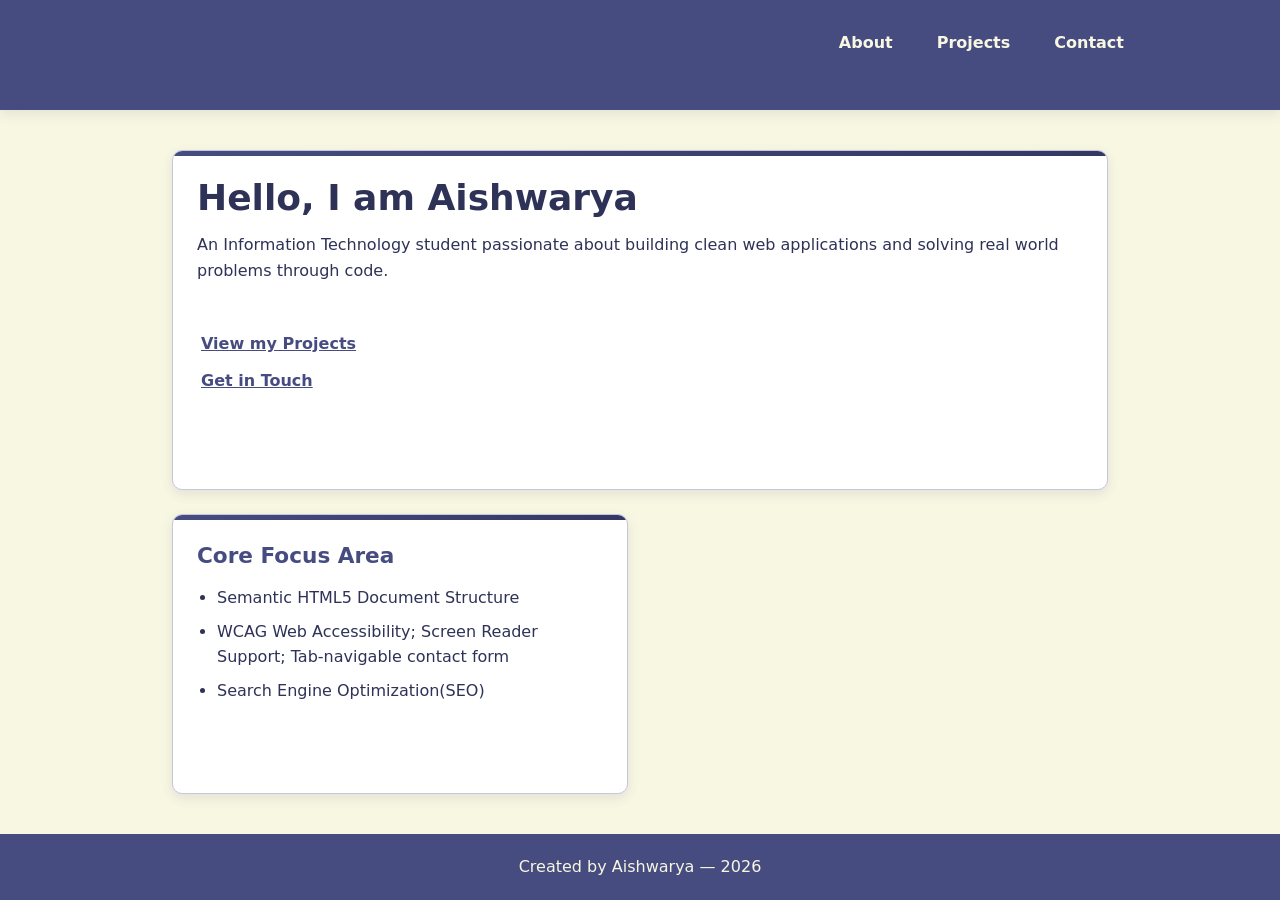
<file: index.html>
<!DOCTYPE html>
<html lang="en">
<head>
    <meta charset="UTF-8">
    <meta name="viewport" content="width=device-width, initial-scale=1.0">
    <meta name="author" content="Aishwarya Vijayata">
    <meta name="description" content="This page contains my personal portfolio that I learned to create using HTML.">
    <title>Home | Personal Portfolio </title>

     <link rel="stylesheet" href="style.css">
  
</head>
<body>
    <header>
        <nav aria-label="Main Navigation">
            <ul>
                <li><a href="index.html" aria-current="page">Home</a></li>
                <li><a href="about.html" >About</a></li>
                <li><a href="projects.html">Projects</a></li>
                <li><a href="contact.html">Contact</a></li>
            </ul><br>
        </nav>
    </header>

    <main>
        <section aria-labelledby="hero-heading">
            <h1 id="hero-heading">Hello, I am Aishwarya</h1>
            <p>An Information Technology student passionate about building 
                clean web applications and solving real world problems 
                through code.</p><br>
            <div>
                <a href="projects.html">View my Projects</a><br>
                <a href="contact.html">Get in Touch</a><br><br>
            </div>
            </section>

            <section aria-labelledby="highlights-heading">
                <h2 id="highlights-heading">Core Focus Area</h2>
                <ul>
                    <li>Semantic HTML5 Document Structure </li>
                    <li>WCAG Web Accessibility; Screen Reader Support; Tab-navigable contact form</li>
                    <li>Search Engine Optimization(SEO)</li>
                </ul><br>
            </section>
    </main>

    <footer>
        <p>Created by Aishwarya &mdash; 2026</p>
    </footer>

</body>
</html>
</file>
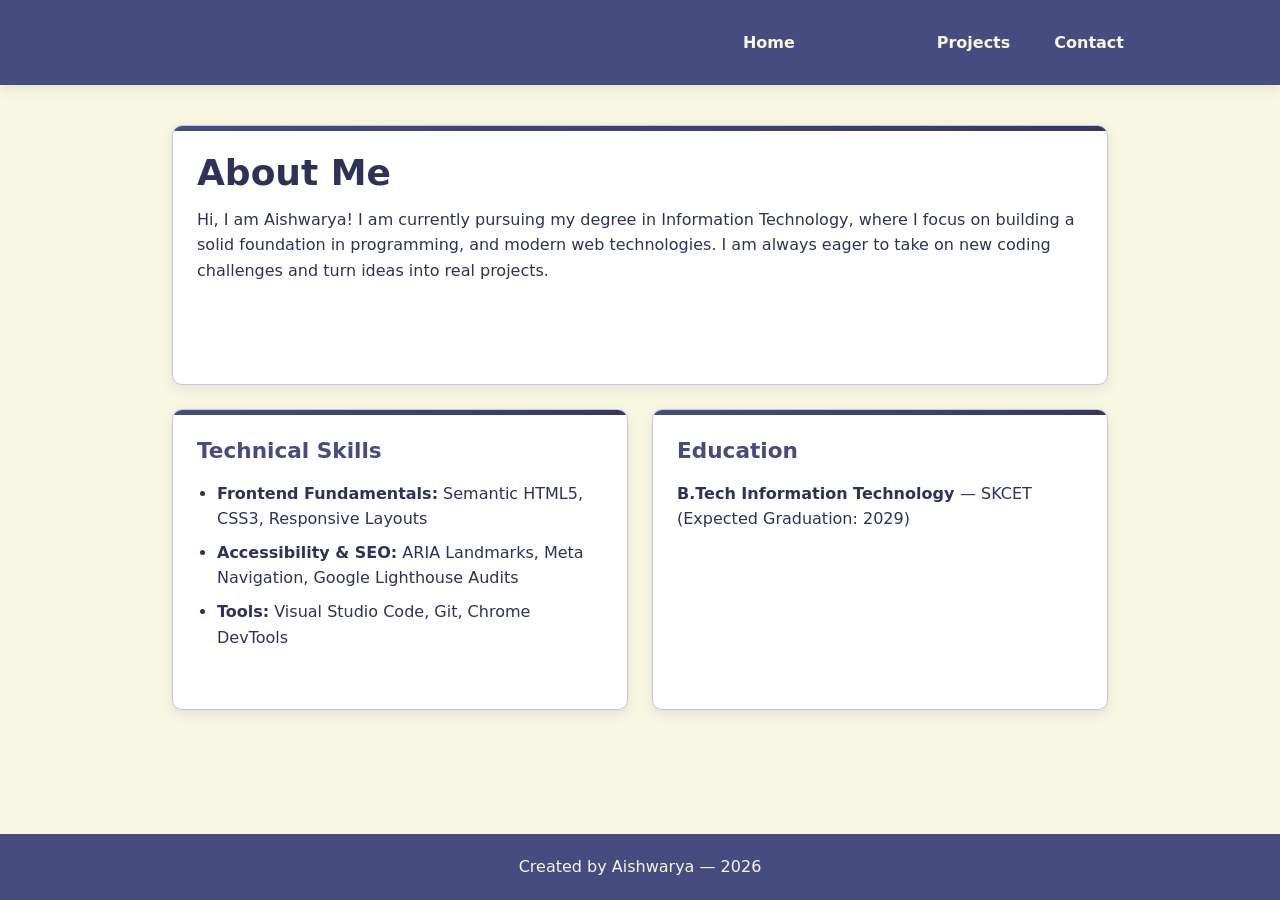
<file: about.html>
<!DOCTYPE html>
<html lang="en">
<head>
    <meta charset="UTF-8">
    <meta name="viewport" content="width=device-width, initial-scale=1.0">
    <meta name="author" content="Aishwarya Vijayata">
    <meta name="description" content="Learn more about Aishwarya, an Information Technology student, including her background, technical skills.">
    <title>About | Personal Portfolio</title>

     <link rel="stylesheet" href="style.css">

</head>
<body>
    <header>
        <nav aria-label="Main Navigation">
        <ul>
            <li><a href="index.html">Home</a></li>
            <li><a href="about.html" aria-current="page">About</a></li>
            <li><a href="projects.html">Projects</a></li>
            <li><a href="contact.html">Contact</a></li>
        </ul>
        </nav>
    </header>

    <main>
        <article aria-labelledby="about-heading">
            <h1 id="about-heading">About Me</h1>
            <p>Hi, I am Aishwarya! I am currently pursuing my degree in 
                Information Technology, where I focus on building a solid 
                foundation in programming, and modern web technologies. 
                I am always eager to take on new coding 
                challenges and turn ideas into real projects.</p><br>

        </article>

        <section aria-labelledby="skills-heading">
            <h2 id="skills-heading">Technical Skills</h2>
            <ul>
                <li><strong>Frontend Fundamentals:</strong> Semantic HTML5, CSS3, Responsive Layouts</li>
                <li><strong>Accessibility &amp; SEO:</strong> ARIA Landmarks, Meta Navigation, Google Lighthouse Audits</li>
                <li><strong>Tools:</strong> Visual Studio Code, Git, Chrome DevTools</li>
            </ul>
        </section>

        <section aria-labelledby="education-heading">
            <h2 id="education-heading">Education</h2>
            <p><strong>B.Tech Information Technology   </strong>&mdash;  SKCET (Expected Graduation: 2029) </p>
        </section><br>
    </main>

    <footer>
        <p>Created by Aishwarya &mdash; 2026</p>
    </footer>

</body>
</html>
</file>
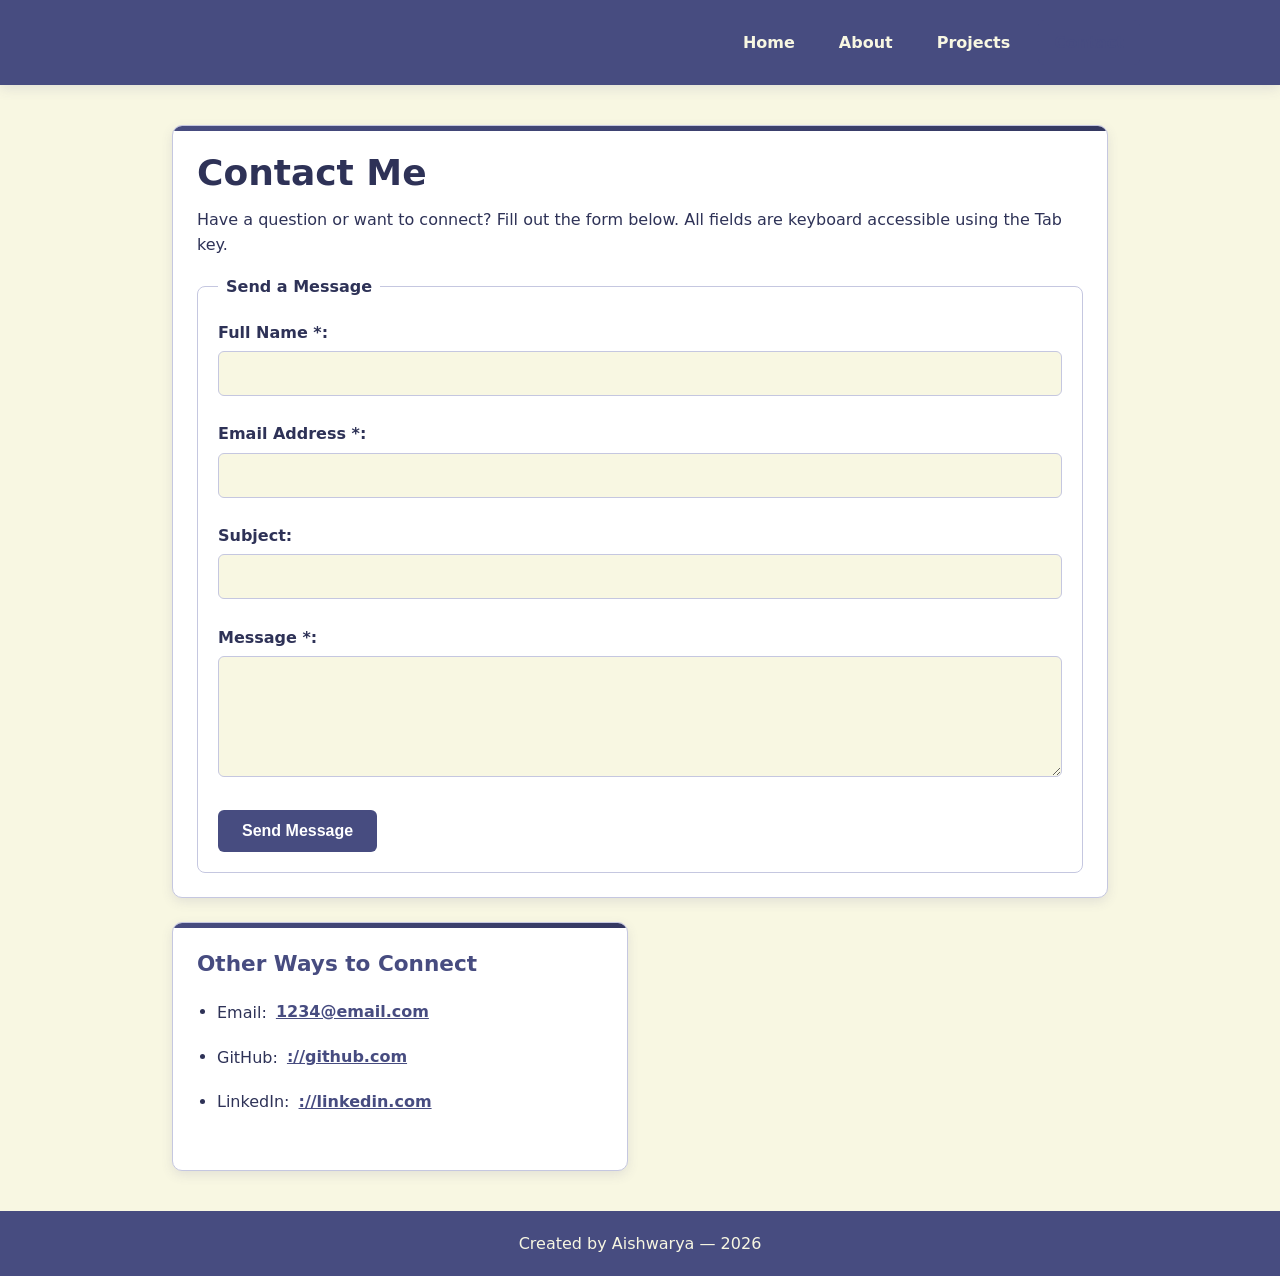
<file: contact.html>
<!DOCTYPE html>
<html lang="en">
<head>
    <meta charset="UTF-8">
    <meta name="viewport" content="width=device-width, initial-scale=1.0">
    <meta name="author" content="Aishwarya Vijayata">
    <meta name="description" content="Reach out to Aishwarya, an Information 
    Technology student, for internship opportunities, collaborations, 
    or questions.">
    <title>Contact | Personal Portfolio</title>

     <link rel="stylesheet" href="style.css">
  
</head>
<body>
    <header>
        <nav aria-label="Main Navigation">
        <ul>
            <li><a href="index.html">Home</a></li>
            <li><a href="about.html">About</a></li>
            <li><a href="projects.html">Projects</a></li>
            <li><a href="contact.html" aria-current="page">Contact</a></li>

        </ul>
        </nav>
    </header>
    <main>
    <section aria-labelledby="contact-heading">
      <h1 id="contact-heading">Contact Me</h1>
      <p>Have a question or want to connect? Fill out the form below. All fields are keyboard accessible using the Tab key.</p>

      <form action="#" method="post" aria-labelledby="contact-heading">
        <fieldset>
          <legend>Send a Message</legend>

          <div>
            <label for="full-name">Full Name *:</label><br>
            <input type="text" id="full-name" name="full-name" autocomplete="name" required aria-required="true">
          </div>
          <br>

          <div>
            <label for="email">Email Address *:</label><br>
            <input type="email" id="email" name="email" autocomplete="email" required aria-required="true">
          </div>
          <br>

          <div>
            <label for="subject">Subject:</label><br>
            <input type="text" id="subject" name="subject">
          </div>
          <br>

          <div>
            <label for="message">Message *:</label><br>
            <textarea id="message" name="message" rows="5" cols="35" required aria-required="true"></textarea>
          </div>
          <br>

          <button type="submit">Send Message</button>
        </fieldset>
      </form>
    </section>

    <aside aria-labelledby="social-heading">
      <h2 id="social-heading">Other Ways to Connect</h2>
      <ul>
        <li>Email: <a href="your.email@example.com">1234@email.com</a></li>
        <li>GitHub: <a href="https://github.com" target="_blank" rel="noopener noreferrer">://github.com</a></li>
        <li>LinkedIn: <a href="https://linkedin.com" target="_blank" rel="noopener noreferrer">://linkedin.com</a></li>
      </ul><br>
    </aside>
  </main>

  <footer>
        <p>Created by Aishwarya &mdash; 2026</p>
    </footer>
    

</body>
</html>
</file>
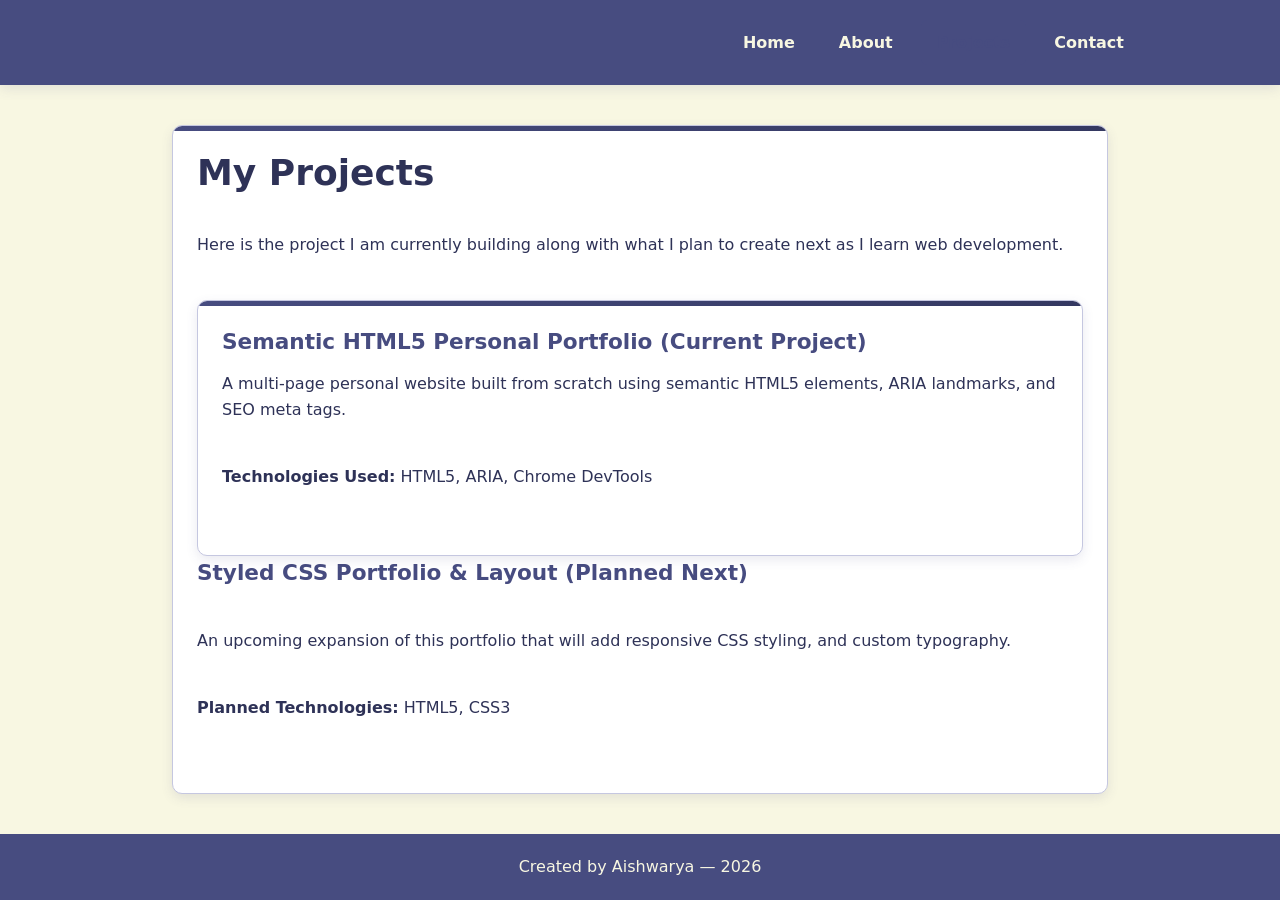
<file: projects.html>
<!DOCTYPE html>
<html lang="en">
<head>
    <meta charset="UTF-8">
    <meta name="viewport" content="width=device-width, initial-scale=1.0">
    <meta name="author" content="Aishwarya Vijayata">
    <meta name="description" content="This page explores web development projects built by Aishwarya.">
    <title>Projects | Personal Portfolio</title>

     <link rel="stylesheet" href="style.css">
  
</head>
<body>
    <header>
        <nav aria-label="Main Navigation">
        <ul>
            <li><a href="index.html">Home</a></li>
            <li><a href="about.html">About</a></li>
            <li><a href="projects.html" aria-current="page">Projects</a></li>
            <li><a href="contact.html">Contact</a></li>
        </ul>
        </nav>
    </header>

    <main>
        <section aria-labelledby="projects-heading">
            <h1 id="projects-heading">My Projects</h1><br>
            <p>Here is the project I am currently building along with what I plan 
                to create next as I learn web development.</p><br>

                <article aria-labelledby="project-1-title">
                    <h2 id="project-1-title">Semantic HTML5 Personal Portfolio (Current Project)</h2>
                    <p>A multi-page personal website built from scratch using semantic HTML5 
                        elements, ARIA landmarks, and SEO meta tags.</p><br>
                    <p><strong>Technologies Used:</strong> HTML5, ARIA, Chrome DevTools</p><br>    
                </article>

                <artivle aria-labelledby="project-2-title">
                    <h2 id="project-2-title">Styled CSS Portfolio &amp; Layout (Planned Next)</h2><br>
                    <p>An upcoming expansion of this portfolio that will add 
                        responsive CSS styling, and custom typography.</p><br>
                        <p><strong>Planned Technologies:</strong> HTML5, CSS3</p><br>
                </artivle>
        </section>
    </main>

    <footer>
        <p>Created by Aishwarya &mdash; 2026</p>
    </footer>
    
</body>
</html>
</file>
<file: style.css>
:root {
  --bg-page: #f8f7e2;
  --bg-surface: #ffffff;
  --bg-header: #474c80;
  --text-main: #2e3257;
  --text-muted: #474c80;
  --text-inverse: #f8f7e2;
  --accent: #474c80;
  --accent-hover: #343861;
  --border-color: #c5c7e0;
  --shadow: 0 4px 12px rgba(71, 76, 128, 0.12);
  --radius: 10px;
}

@media (prefers-color-scheme: dark) {
  :root {
    --bg-page: #1d2038;
    --bg-surface: #282c4d;
    --bg-header: #131526;
    --text-main: #f8f7e2;
    --text-muted: #d4d6eb;
    --text-inverse: #f8f7e2;
    --accent: #a5abf2;
    --accent-hover: #c5c9fa;
    --border-color: #474c80;
    --shadow: 0 4px 12px rgba(0, 0, 0, 0.45);
  }
}


*,
*::before,
*::after {
  box-sizing: border-box;
  margin: 0;
  padding: 0;
}

body {
  font-family: system-ui, -apple-system, "Segoe UI", Roboto, sans-serif;
  line-height: 1.6;
  background-color: var(--bg-page);
  color: var(--text-main);
  min-height: 100vh;
  display: flex;
  flex-direction: column;
}




header {
  background-color: var(--bg-header);
  color: var(--text-inverse);
  padding: 1rem;
  box-shadow: var(--shadow);
}

nav ul {
  list-style: none;
  display: flex;
  flex-wrap: wrap;
  justify-content: center;
  gap: 0.75rem;
}

nav a {
  display: inline-block;
  color: var(--text-inverse);
  text-decoration: none;
  font-weight: 600;
  padding: 0.6rem 1rem;
  border-radius: 6px;
  transition: background-color 0.2s ease;
}

nav a:hover,
nav a:focus-visible {
  background-color: rgba(255, 255, 255, 0.15);
  outline: 2px solid var(--accent);
  outline-offset: 2px;
}

nav a[aria-current="page"] {
  background-color: var(--accent);
  color: var(--bg-header);
}




main {
  flex: 1;
  width: 100%;
  max-width: 1000px;
  margin: 0 auto;
  padding: 1.5rem 1rem;
  display: grid;
  grid-template-columns: 1fr;
  gap: 1.5rem;
}

section,
article,
aside {
  position: relative;
  overflow: hidden;
  background-color: var(--bg-surface);
  border: 1px solid var(--border-color);
  border-radius: var(--radius);
  padding: 1.5rem;
  box-shadow: var(--shadow);
  transition: transform 0.2s ease, box-shadow 0.2s ease;
}

section::before,
article::before,
aside::before {
  content: "";
  position: absolute;
  top: 0;
  left: 0;
  width: 100%;
  height: 5px;
  background: linear-gradient(90deg, var(--accent), var(--accent-hover));
}

section:hover,
article:hover,
aside:hover {
  transform: translateY(-4px);
}


h1 {
  font-size: 1.75rem;
  margin-bottom: 0.75rem;
  line-height: 1.25;
}

h2 {
  font-size: 1.35rem;
  margin-bottom: 0.75rem;
  color: var(--accent);
}

p {
  margin-bottom: 1rem;
  color: var(--text-main);
}

main ul {
  padding-left: 1.25rem;
  display: grid;
  gap: 0.5rem;
}

main a {
  display: inline-block;
  color: var(--accent);
  font-weight: 600;
  padding: 0.35rem 0.25rem;
}

main a:hover,
main a:focus-visible {
  color: var(--accent-hover);
}




fieldset {
  border: 1px solid var(--border-color);
  border-radius: 8px;
  padding: 1.25rem;
}

legend {
  font-weight: 700;
  padding: 0 0.5rem;
}

label {
  display: inline-block;
  font-weight: 600;
  margin-bottom: 0.35rem;
}

input,
textarea {
  width: 100%;
  padding: 0.75rem;
  border: 1px solid var(--border-color);
  border-radius: 6px;
  background-color: var(--bg-page);
  color: var(--text-main);
  font-family: inherit;
  font-size: 1rem;
}

input:focus,
textarea:focus {
  outline: 3px solid var(--accent);
  border-color: var(--accent);
}

button {
  display: inline-block;
  background-color: var(--accent);
  color: #ffffff;
  font-weight: 700;
  font-size: 1rem;
  padding: 0.75rem 1.5rem;
  border: none;
  border-radius: 6px;
  cursor: pointer;
  transition: background-color 0.2s ease;
}

button:hover,
button:focus-visible {
  background-color: var(--accent-hover);
  outline: 3px solid var(--text-main);
  outline-offset: 2px;
}




footer {
  background-color: var(--bg-header);
  color: var(--text-inverse);
  text-align: center;
  padding: 1.25rem;
  margin-top: auto;
}

footer p {
  color: var(--text-inverse);
  margin-bottom: 0;
}


  


@media (min-width: 768px) {
  header {
    padding: 1.25rem 2rem;
  }

  nav ul {
    justify-content: flex-end;
    max-width: 1000px;
    margin: 0 auto;
  }

  main {
    padding: 2.5rem 2rem;
    grid-template-columns: repeat(2, 1fr);
  }

 

  main > section:first-child,
  main > article:first-child {
    grid-column: 1 / -1;
  }

  h1 {
    font-size: 2.25rem;
  }
}
</file>
